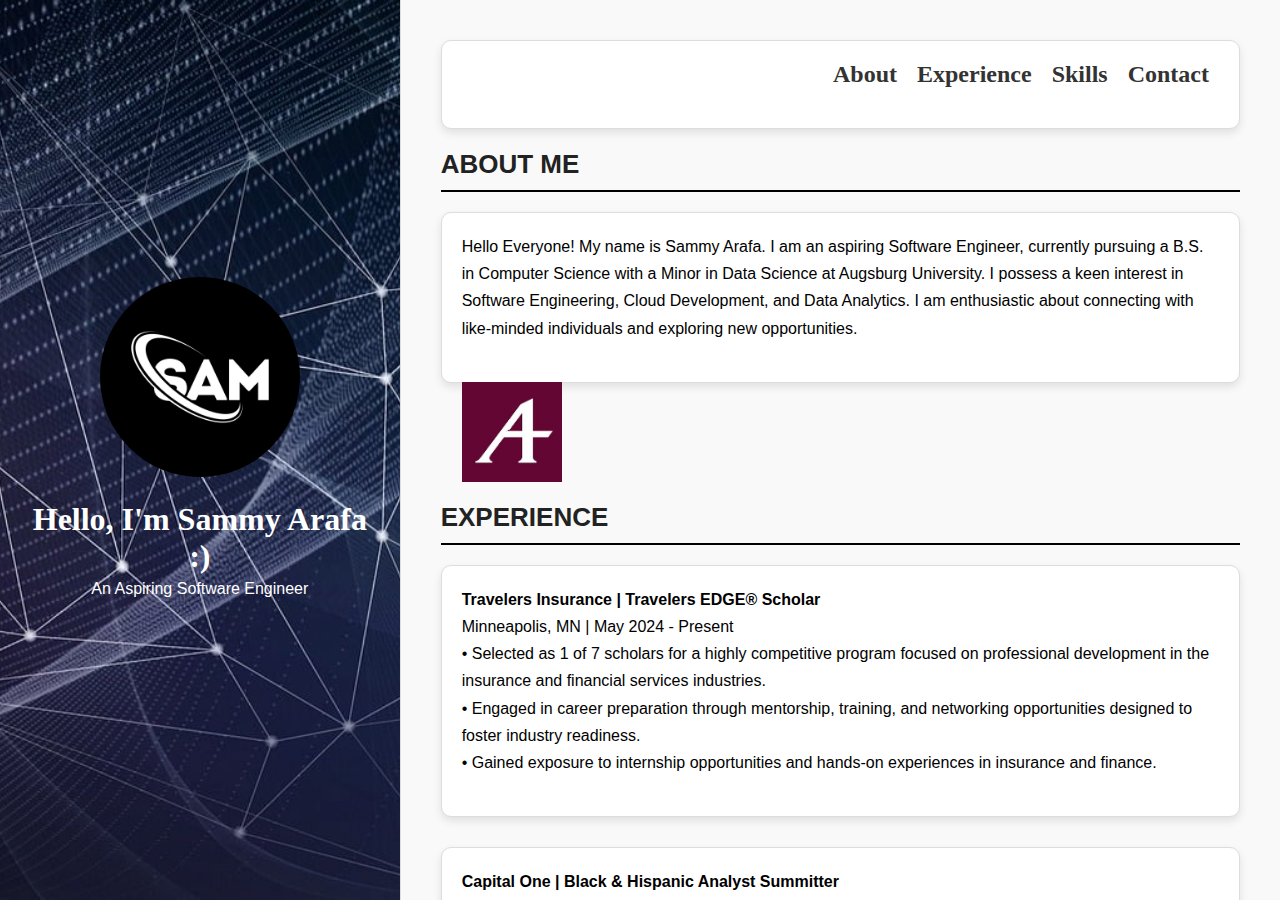
<file: index.html>
<!DOCTYPE html>
<html lang="en">
<head>
    <meta charset="UTF-8">
    <meta name="viewport" content="width=device-width, initial-scale=1.0">
    <title>Sammy's Archives</title>
    <link rel="stylesheet" href="webpagestyle.css">
</head>
<body>
    <div class="container">
        <!-- Left section: Image with intro -->
        <div class="left-section">
            <div class="intro">
                <img src="sammy.jpg" alt="Profile Picture" class="profile-pic">
                <h1>Hello, I'm Sammy Arafa :)</h1>
                <p>An Aspiring Software Engineer</p> 
            </div>
        </div>

        <!-- Right section: All other information -->

        <div class="right-section">  
            <div class="content">

                <!-- Navigation -->
                <nav>
                    <ul>
                        <li><a href="#about">About</a></li>
                        <li><a href="#experience">Experience</a></li>
                        <li><a href="#skills">Skills</a></li>
                        <li><a href="#">Contact</a></li>
                    </ul>
                </nav>
                
                <!-- About Me -->
                <h2 id="about">ABOUT ME</h2>
                <div class="experience-item">
                <p>Hello Everyone! My name is Sammy Arafa. I am an aspiring Software Engineer, currently pursuing a B.S. in Computer Science with a Minor in Data Science at Augsburg University.
                     I possess a keen interest in Software Engineering, Cloud Development, and Data Analytics. 
                    I am enthusiastic about connecting with like-minded individuals and exploring new opportunities.</p>

                    <!--Augsburg Image-->
                    <img src="augsburg.jpg" alt="Augsburg" class="Augsburg">
                </div>

            </div>
                    

                <!-- Experience Section -->
                <h2 id="experience">EXPERIENCE</h2>
                <div class="experience-item">
                    <p><strong>Travelers Insurance | Travelers EDGE® Scholar </strong><br>
                         Minneapolis, MN | May 2024 - Present<br>
                    • Selected as 1 of 7 scholars for a highly competitive program focused on professional development in the insurance and financial services industries.<br>
                    • Engaged in career preparation through mentorship, training, and networking opportunities designed to foster industry readiness.<br>
                    • Gained exposure to internship opportunities and hands-on experiences in insurance and finance.</p>
                </div>

                <div class="experience-item">
                    <p><strong>Capital One | Black & Hispanic Analyst Summitter </strong><br>
                     Remote | Aug 2024<br>
                    • Selected from 400+ applicants to join Capital One's Black and Hispanic Analyst Summit, a program focused on enhancing analytical skills, exposure to careers in business, and promoting diversity in tech.</p>
                </div>

                <div class="experience-item">
                    <p><strong>Oromo Student Union | President </strong><br>
                     Minneapolis, MN | Aug 2024 - Present<br>
                    • Lead event planning, manage a team, drive social media engagement, and promote Oromo culture while fostering community and advancing cultural awareness through impactful programs.</p>
                </div>

                <!-- Technical Skills Section -->
                <h2 id="skills">TECHNICAL SKILLS</h2>
                <div class="technical-skills">

                    <p><strong>Programming Languages:</strong> Java (Intermiedate), Python (Advanced), HTML (Intermediate), CSS (Intermediate), JavaScript(Beginner)</p>
                    <p><strong>Frameworks/Developer Tools:</strong> Git, Visual Studio Code, NetBeans</p>
                    <p><strong>Soft Skills:</strong> Problem Solving, Team Collaboration, Time Management, Communication, Leadership</p>

                </div>
            </div>




                <!--Contact Me-->




                
        </div>
    </div> 
</body>
</html>
</file>
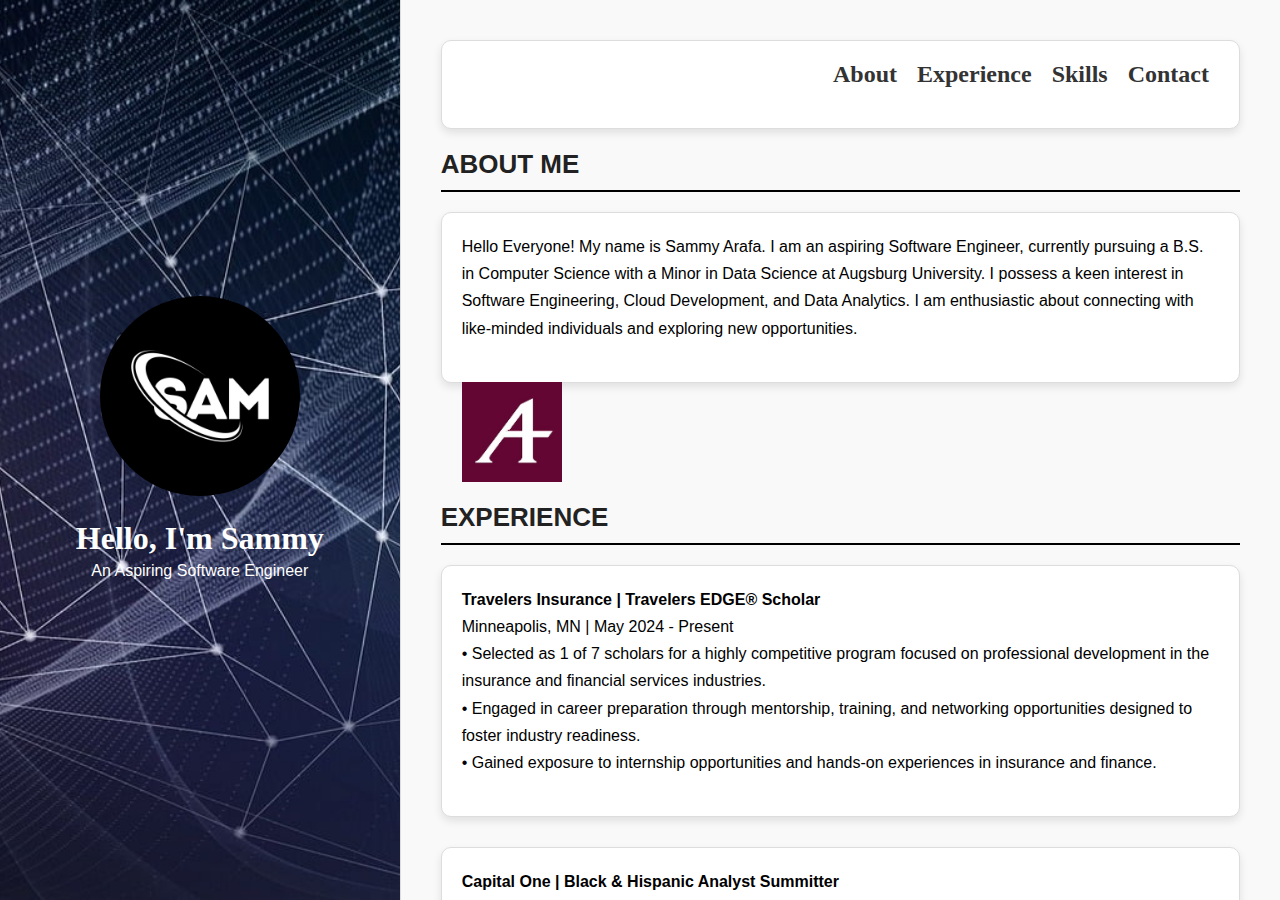
<file: home.html>
<!DOCTYPE html>
<html lang="en">
<head>
    <meta charset="UTF-8">
    <meta name="viewport" content="width=device-width, initial-scale=1.0">
    <title>Sammy's Archives</title>
    <link rel="stylesheet" href="webpagestyle.css">
</head>
<body>
    <div class="container">
        <!-- Left section: Image with intro -->
        <div class="left-section">
            <div class="intro">
                <img src="sammy.jpg" alt="Profile Picture" class="profile-pic">
                <h1>Hello, I'm Sammy</h1>
                <p>An Aspiring Software Engineer</p> 
            </div>
        </div>

        <!-- Right section: All other information -->

        <div class="right-section">  
            <div class="content">

                <!-- Navigation -->
                <nav>
                    <ul>
                        <li><a href="#">About</a></li>
                        <li><a href="#experience">Experience</a></li>
                        <li><a href="#skills">Skills</a></li>
                        <li><a href="#">Contact</a></li>
                    </ul>
                </nav>
                
                <!-- About Me -->
                <h2>ABOUT ME</h2>
                <div class="experience-item">
                <p>Hello Everyone! My name is Sammy Arafa. I am an aspiring Software Engineer, currently pursuing a B.S. in Computer Science with a Minor in Data Science at Augsburg University.
                     I possess a keen interest in Software Engineering, Cloud Development, and Data Analytics. 
                    I am enthusiastic about connecting with like-minded individuals and exploring new opportunities.</p>

                    <!--Augsburg Image-->
                    <img src="augsburg.jpg" alt="Augsburg" class="Augsburg">
                </div>

            </div>
                    

                <!-- Experience Section -->
                <h2 id="experience">EXPERIENCE</h2>
                <div class="experience-item">
                    <p><strong>Travelers Insurance | Travelers EDGE® Scholar </strong><br>
                         Minneapolis, MN | May 2024 - Present<br>
                    • Selected as 1 of 7 scholars for a highly competitive program focused on professional development in the insurance and financial services industries.<br>
                    • Engaged in career preparation through mentorship, training, and networking opportunities designed to foster industry readiness.<br>
                    • Gained exposure to internship opportunities and hands-on experiences in insurance and finance.</p>
                </div>

                <div class="experience-item">
                    <p><strong>Capital One | Black & Hispanic Analyst Summitter </strong><br>
                     Remote | Aug 2024<br>
                    • Selected from 400+ applicants to join Capital One's Black and Hispanic Analyst Summit, a program focused on enhancing analytical skills, exposure to careers in business, and promoting diversity in tech.</p>
                </div>

                <div class="experience-item">
                    <p><strong>Oromo Student Union | President </strong><br>
                     Minneapolis, MN | Aug 2024 - Present<br>
                    • Lead event planning, manage a team, drive social media engagement, and promote Oromo culture while fostering community and advancing cultural awareness through impactful programs.</p>
                </div>

                <!-- Technical Skills Section -->
                <h2 id="skills">TECHNICAL SKILLS</h2>
                <div class="technical-skills">

                    <p><strong>Programming Languages:</strong> Java (Advanced), Python (Advanced), HTML (Intermediate), CSS (Intermediate), JavaScript(Beginner)</p>
                    <p><strong>Frameworks/Developer Tools:</strong> Git, Visual Studio Code, NetBeans</p>
                    <p><strong>Soft Skills:</strong> Problem Solving, Team Collaboration, Time Management, Communication, Leadership</p>

                </div>
            </div>
        </div>


    </div>
</body>

</html>
</file>
<file: webpagestyle.css>
* {
    margin: 0;
    padding: 0;
    box-sizing: border-box;
}

body, html {
    height: 100%;
}

.container {
    display: flex;
    flex-direction: row;
    height: 100vh; /* Full height of the viewport */

}

.left-section {
    flex: 1;
    background-image: url('frequency-wave-7776034_1280.jpg'); /* The image for the left side */
    background-size: cover;
    background-position: center;
    display: flex;
    align-items: center;
    justify-content: center;
    color: rgb(255, 255, 255);
    text-align: center;
    
}

.intro {
    padding: 20px;
    color:white;
}
.Augsburg {
    width: 100px;
    height: auto;
    margin: 20px 0;
}

.profile-pic {
    width: 200px;
    height: 200px;
    border-radius: 50%;
    margin-bottom: 20px;
}

/* General settings for the right section */
.right-section {
    flex: 2;
    background-color: #f9f9f9; /* Lighter background for better contrast */
    display: flex;
    flex-direction: column;
    justify-content: flex-start;
    padding: 40px;
    overflow-y: auto;
    border-left: 1px solid #ddd; /* Subtle border on the left for cleaner separation */
}

/* Navigation improvements */
nav ul {
    list-style-type: none;
    display: flex;
    justify-content: flex-end;
    margin-bottom: 20px;
    padding: 10px;
}

nav ul li {
    margin-left: 20px;
}

nav ul li a {
    color: #333;
    font-size: 1.5rem;
    font-weight: bold;
    text-decoration: none;
    transition: color 0.3s; /* Smooth transition effect */
}

nav ul li a:hover {
    color: #3770ac; /* Modern blue color for hover */
}

nav {
    border: 1px solid #ddd; /* Subtle border around navigation */
    padding: 10px 20px;
    margin-bottom: 20px;
    border-radius: 10px; /* Softer corners */
    background-color: #fff; /* White background for a modern feel */
    box-shadow: 0 4px 8px rgba(0, 0, 0, 0.1); /* Subtle shadow for depth */
}

/* Heading styles for a modern, clean look */
h2 {
    font-family: 'Arial', sans-serif;
    font-size: 28px;
    color: #222;
    margin-bottom: 20px;
    border-bottom: 2px solid #000000; /* Accent underline for headings */
    padding-bottom: 10px;
}

/* General paragraph styling */
p {
    font-family: 'Arial', sans-serif;
    line-height: 1.7;
    margin-bottom: 20px;
    font-size: 16px;
    /*color: #555;  Softer text color for better readability */
}

/* Styling for individual sections */
.experience-item, .technical-skills, .about-me {
    background-color: white;
    border: 1px solid #ddd; /* Lighter borders for a cleaner look */
    padding: 20px;
    margin-bottom: 30px;
    border-radius: 10px; 
    box-shadow: 0 4px 8px rgba(0, 0, 0, 0.1); /* Subtle shadow for depth */
    transition: box-shadow 0.3s ease, transform 0.3s ease; /* Smooth hover effect */
}

/* Add interactivity with hover effect */
.experience-item:hover, .technical-skills:hover, .about-me:hover {
    box-shadow: 0 8px 16px rgba(0, 0, 0, 0.15); /* Deeper shadow on hover */
    transform: translateY(-5px); /* Slight lift on hover */
}

/* Specific styling for the Augsburg image */
.Augsburg {
    width: 100px;
    height: auto;
    display: block;
    margin: 20px auto; /* Centering the image */
    float:left;
}

/* Improved technical skills section */
.technical-skills p {
    margin-bottom: 10px;
    color: #333;
    font-weight: bold;
}

.technical-skills strong {
    color: #395471; /* Blue color for emphasis */
}

/* Additional improvements to right section */
.right-section h2 {
    font-family: 'Arial', sans-serif;
    font-size: 26px;
    color: #222;
    margin-bottom: 20px;
    border-bottom: 2px solid #000000; /* Accent color underline for headings */
    padding-bottom: 10px;
}

/*Form CSS*/
@media (max-width: 768px) {
    .container {
        flex-direction: column; /* Stack sections vertically */
        height: auto; /* Allow height to adapt to content */
    }

    .left-section, .right-section {
        width: 100%; /* Full width on smaller screens */
        border-left: none; /* Remove left border on smaller screens */
    }

    .profile-pic {
        width: 150px; /* Adjust profile picture size */
        height: 150px;
    }

    .right-section {
        padding: 20px; /* Reduce padding for smaller screens */
    }

    nav ul {
        flex-direction: column; /* Stack navigation items */
        align-items: flex-start; /* Align items to the left */
    }

    nav ul li {
        margin-left: 0; /* Reset margin */
        margin-bottom: 10px; /* Add space between items */
    }

    h2 {
        font-size: 24px; /* Adjust heading size */
    }

    p {
        font-size: 14px; /* Adjust paragraph size */
    }
}
</file>
